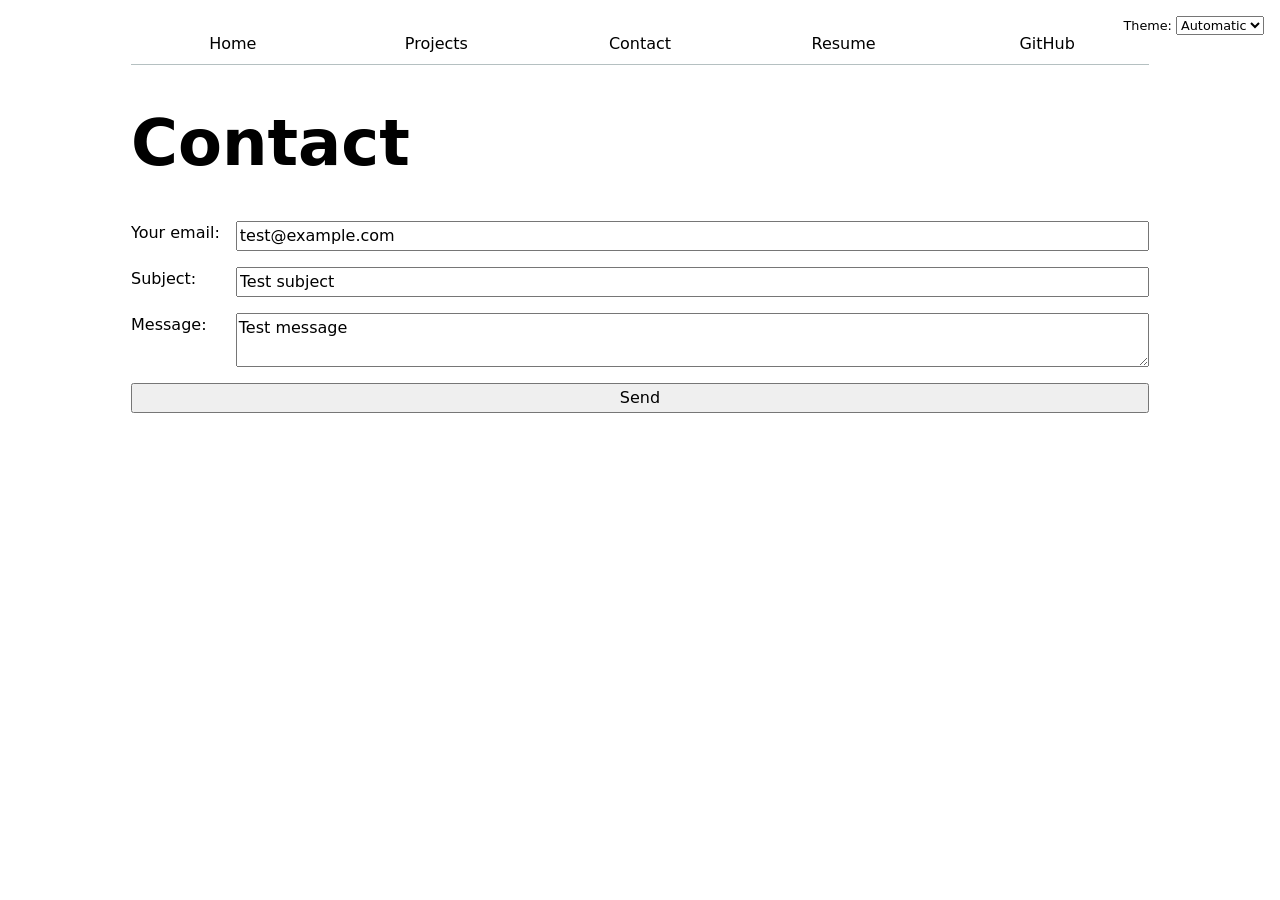
<file: contact/index.html>
<!DOCTYPE html>
<html lang="en">
<head>
  <meta charset="UTF-8">
  <meta name="viewport" content="width=device-width, initial-scale=1.0">
  <title>Contact</title>
  <link rel="stylesheet" href="../style.css">
  <script src="../global.js" type="module"></script>
</head>
<body>

  <h1>Contact</h1>
    <form action="mailto:gicortez@ucsd.edu" method="POST" enctype="text/plain">
    <label>
      Your email:
      <input name="email" type="email" value="test@example.com">
    </label>

    <label>
      Subject:
      <input name="subject" value="Test subject">
    </label>

    <label>
      Message:
      <textarea name="body">Test message</textarea>
    </label>

    <button>Send</button>
  </form>
</body>
</html>
</file>
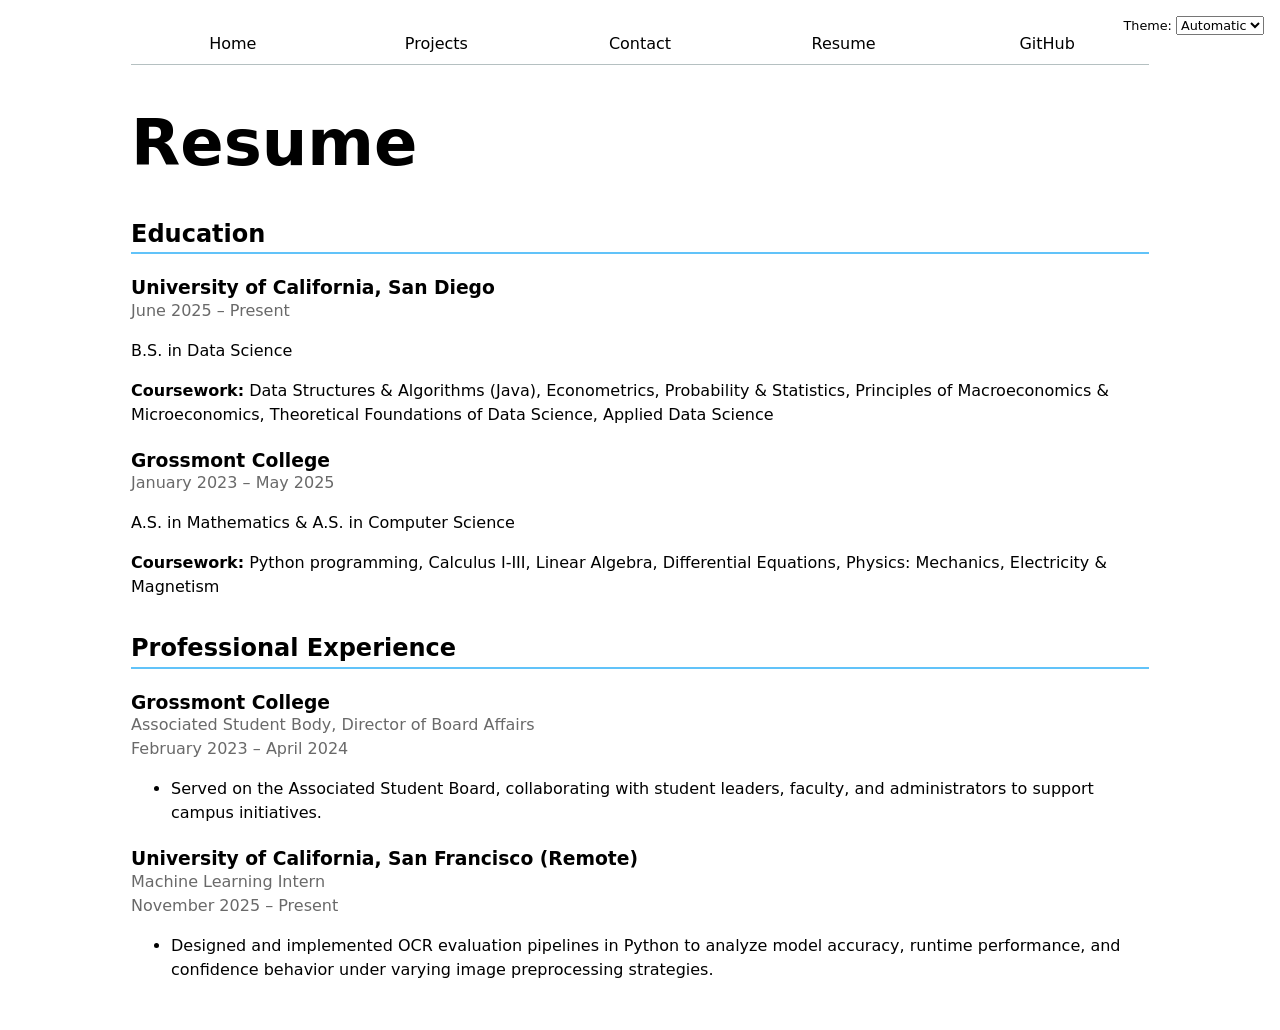
<file: resume/index.html>
<!DOCTYPE html>
<html lang="en">
<head>
  <meta charset="UTF-8">
  <meta name="viewport" content="width=device-width, initial-scale=1.0">
  <title>Resume</title>
  <link rel="stylesheet" href="../style.css">
  <script src="../global.js" type="module"></script>
</head>
<body>

  <h1>Resume</h1>

  <section>
    <h2>Education</h2>

    <article>
      <header>
        <h3>University of California, San Diego</h3>
        <p><time datetime="2025-06">June 2025</time> – Present</p>
      </header>
      <p>B.S. in Data Science</p>
      <p><strong>Coursework:</strong> Data Structures &amp; Algorithms (Java), Econometrics, Probability &amp; Statistics, Principles of Macroeconomics &amp; Microeconomics, Theoretical Foundations of Data Science, Applied Data Science</p>
    </article>

    <article>
      <header>
        <h3>Grossmont College</h3>
        <p><time datetime="2023-01">January 2023</time> – <time datetime="2025-05">May 2025</time></p>
      </header>
      <p>A.S. in Mathematics &amp; A.S. in Computer Science</p>
      <p><strong>Coursework:</strong> Python programming, Calculus I-III, Linear Algebra, Differential Equations, Physics: Mechanics, Electricity &amp; Magnetism</p>
    </article>
  </section>

  <section>
    <h2>Professional Experience</h2>

    <article>
      <header>
        <h3>Grossmont College</h3>
        <p>Associated Student Body, Director of Board Affairs</p>
        <p><time datetime="2023-02">February 2023</time> – <time datetime="2024-04">April 2024</time></p>
      </header>
      <ul>
        <li>Served on the Associated Student Board, collaborating with student leaders, faculty, and administrators to support campus initiatives.</li>
      </ul>
    </article>

    <article>
      <header>
        <h3>University of California, San Francisco (Remote)</h3>
        <p>Machine Learning Intern</p>
        <p><time datetime="2025-11">November 2025</time> – Present</p>
      </header>
      <ul>
        <li>Designed and implemented OCR evaluation pipelines in Python to analyze model accuracy, runtime performance, and confidence behavior under varying image preprocessing strategies.</li>
      </ul>
    </article>
  </section>
</body>
</html>
</file>
<file: style.css>
body {
  /* Set line height to 1.5 times the font size
	   and use the OS’s UI font as the website font
	 */
  font: 100%/1.5 system-ui;
  max-width: 100ch;
	margin-inline: auto;
	padding: 1em;
}

html {
  --color-accent: oklch(78% 30% 235);
  accent-color: var(--color-accent);
	color-scheme: light dark;
}

nav {
  --border-color: oklch(50% 10% 200 / 40%);
  display: flex;
  margin-bottom: 1em;                                  
  border-bottom: 1px solid oklch(80% 3% 200);          
}

nav a {
  flex: 1;
  text-decoration: none;                               
  color: inherit;                                      
  text-align: center;                                  
  padding: 0.5em;                                      
}

nav a.current {
  border-bottom: 0.4em solid oklch(80% 3% 200);        
  padding-bottom: 0.1em;                               
}

nav a:hover {
  border-bottom: 0.4em solid var(--color-accent);
  padding-bottom: 0.1em;
  background-color: color-mix(in oklch, var(--color-accent), canvas 85%);
}

input,
textarea,
button {
  font: inherit;
}

form {
  display: grid;
  grid-template-columns: auto 1fr;
  gap: 1em;
}

form label {
  display: grid;
  grid-template-columns: subgrid;
  grid-column: 1 / -1;
}

form button {
  grid-column: 1 / -1;
}
.projects {
  display: grid;
  grid-template-columns: repeat(auto-fill, minmax(15em, 1fr));
}

.projects {
  gap: 1em;
}

.projects article {
  display: grid;
  grid-template-rows: subgrid;
  grid-row: span 3;
  gap: 1em;
}

.projects h2 {
  margin: 0;
}

h1 {
  font-size: 400%;
}

h1, h2, h3, h4, h5, h6 {
  line-height: 1.1;
  text-wrap: balance;
}

/* ===== Resume page ===== */

/* Section titles (Education, Professional Experience) */
section h2 {
  border-bottom: 2px solid var(--color-accent);
  padding-bottom: 0.2em;
  margin-top: 1.5em;
}

/* Space between each school or job */
section article {
  margin-block: 1.5em;
}

section article h3 {
  margin: 0;
}

/* Job titles and dates: smaller gray text */
section article header p {
  margin: 0;
  color: dimgray;
}

.color-scheme {
  position: absolute;
  top: 1rem;
  right: 1rem;
  font-size: 80%;
  font-family: inherit;
}

select {
  font: inherit;
}

#profile-stats dl {
  display: grid;
  grid-template-columns: repeat(4, 1fr);
}

#profile-stats dt {
  grid-row: 1;
}

#profile-stats dd {
  grid-row: 2;
  margin: 0;
}

.projects img {
  width: 100%;
  aspect-ratio: 2 / 1;
  object-fit: contain;
}

.project-year {
  font-family: Baskerville, serif;
  font-variant-numeric: oldstyle-nums;
}

svg {
  max-width: 20em;
  margin-block: 2em;
  overflow: visible;
}

.container {
  display: flex;
  align-items: center;
  gap: 2em;
}

.container svg {
  max-width: 20em;
  flex-shrink: 0;
}

.legend {
  flex: 1;
  display: grid;
  grid-template-columns: repeat(auto-fill, minmax(9em, 1fr));
  gap: 1em;
  list-style: none;
  margin: 0;
  padding: 1em;
  border: 1px solid gray;
}

.legend-item {
  display: flex;
  align-items: center;
  gap: 0.5em;
}

.swatch {
  display: inline-block;
  width: 1em;
  aspect-ratio: 1 / 1;
  background-color: var(--color);
  border-radius: 50%;
}

.searchBar {
  width: 100%;
  padding: 0.5em;
  margin-block: 1em;
  font: inherit;
  box-sizing: border-box;
}

path {
  fill: var(--color);
  cursor: pointer;
  transition: 300ms;
}

svg:has(path:hover) path:not(:hover) {
  opacity: 0.5;
}

.selected {
  --color: oklch(60% 45% 0) !important;
}
</file>
